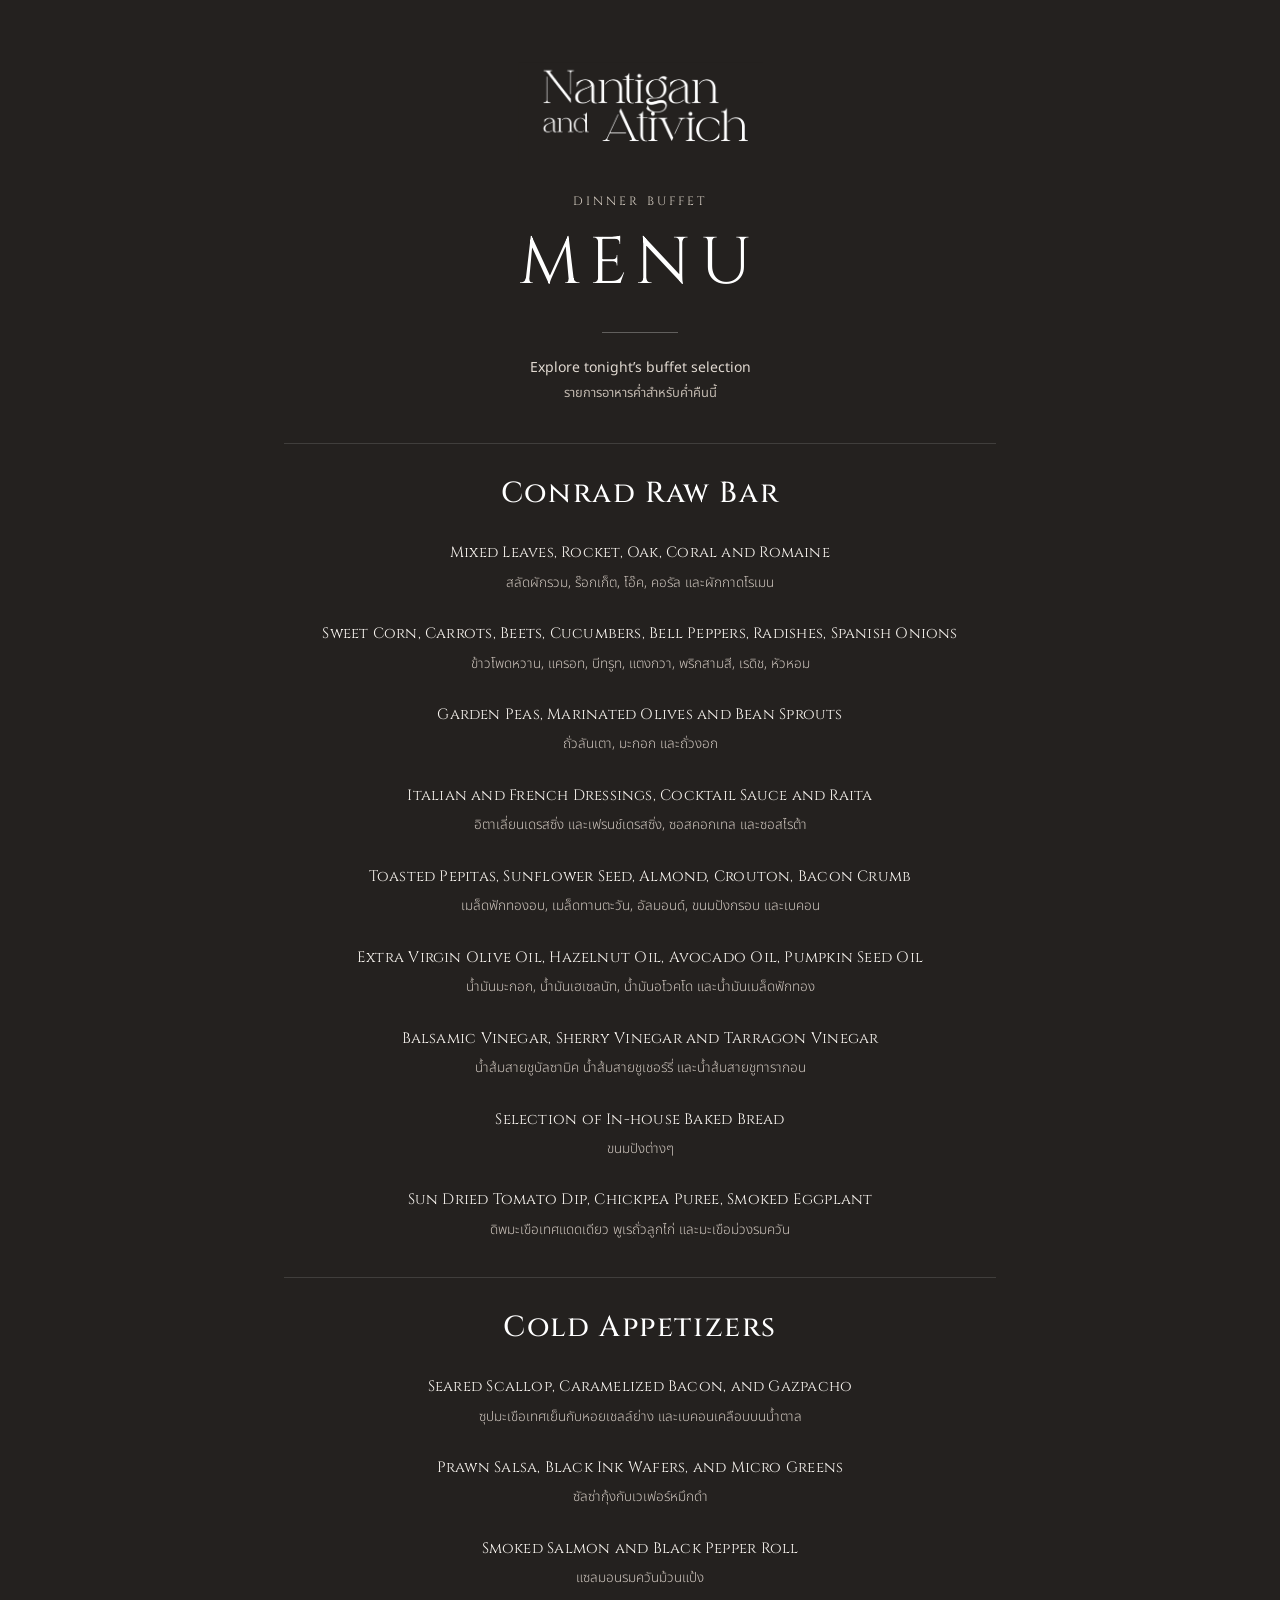
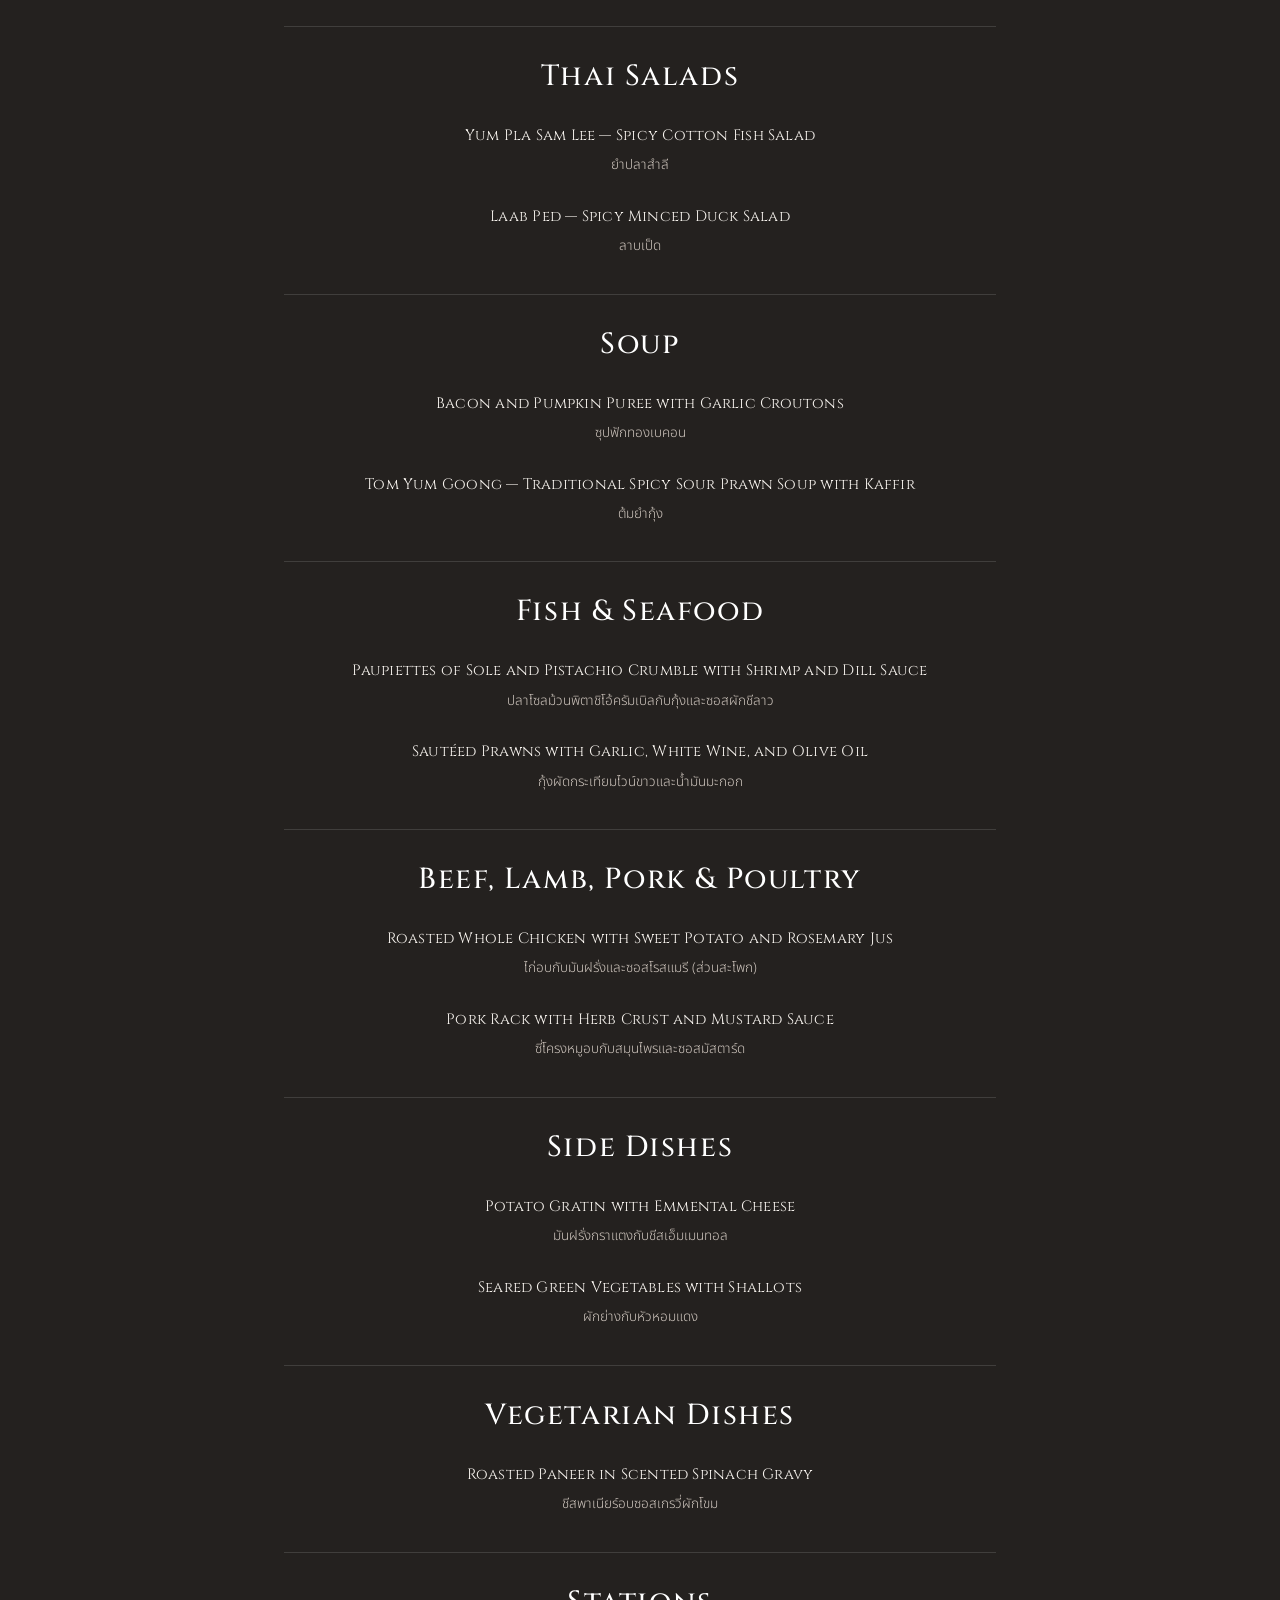
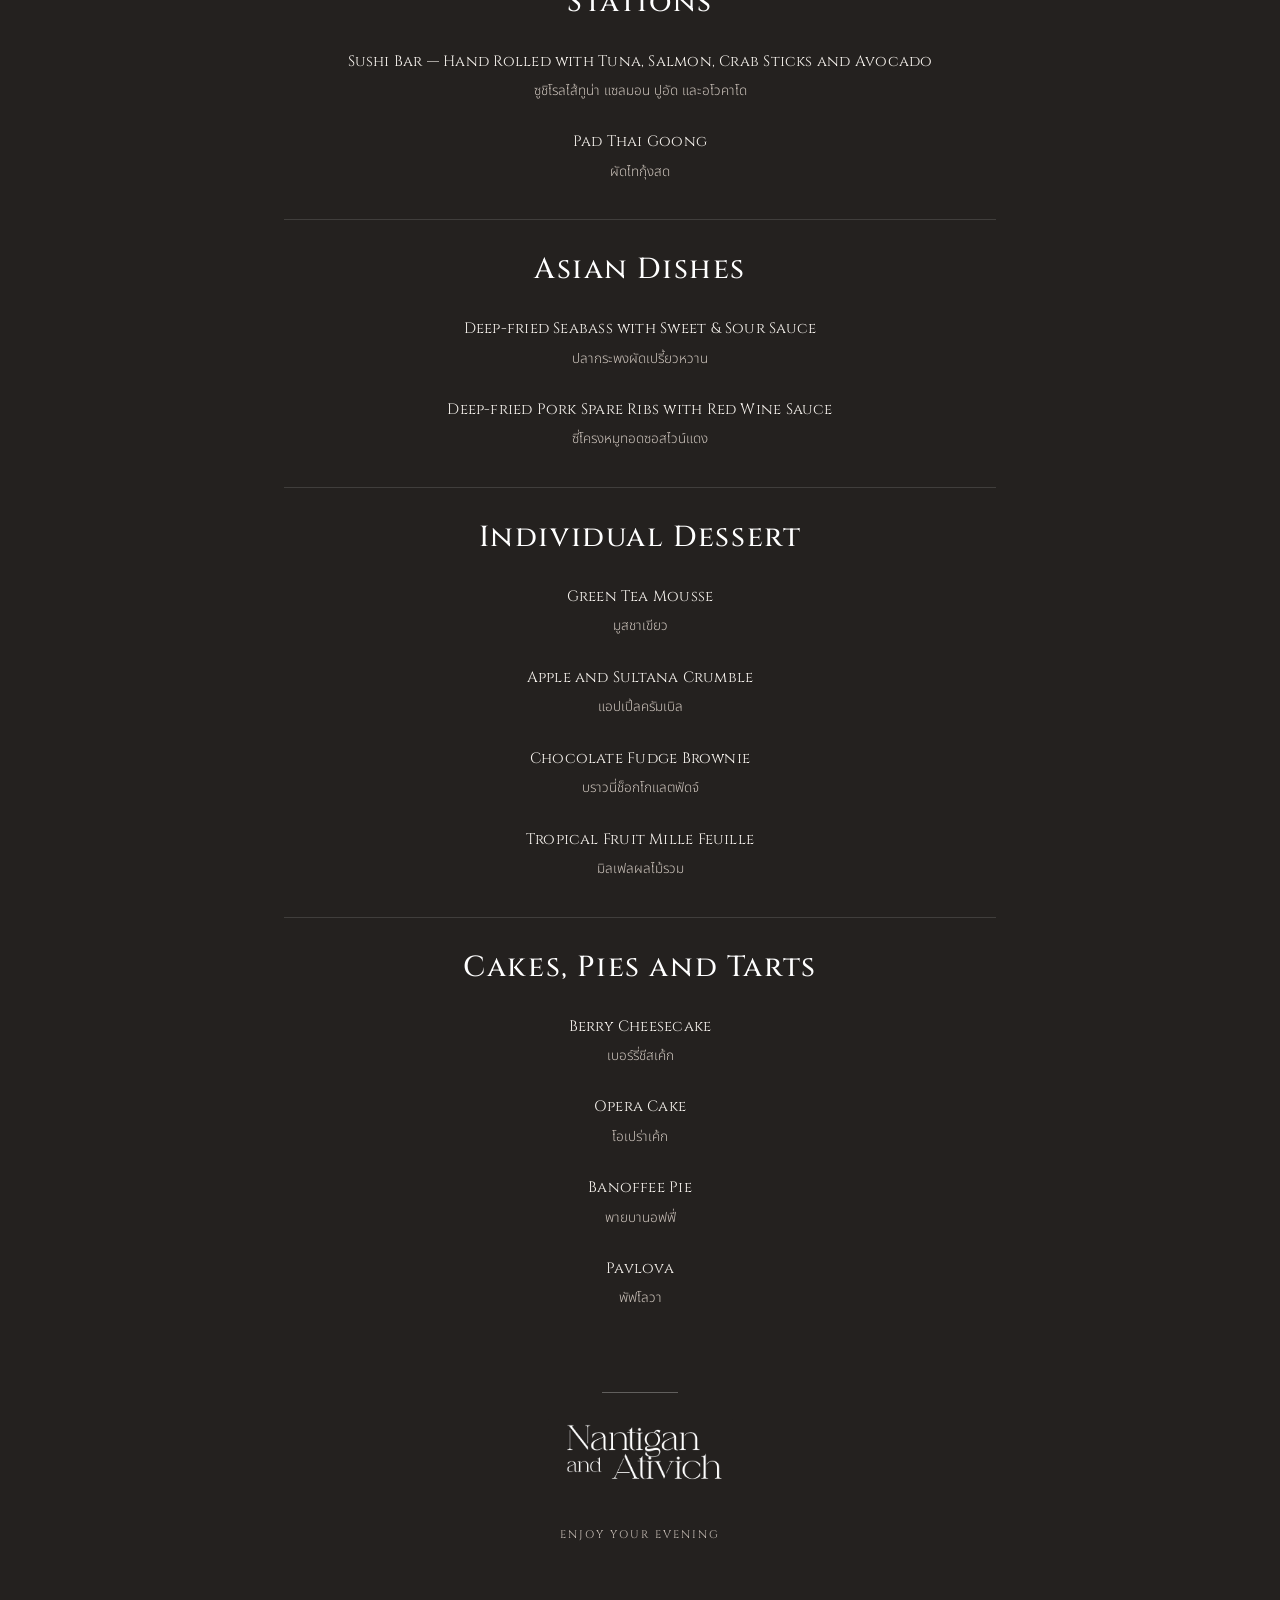
<file: menu.html>
<!doctype html>
<html lang="th"><head><meta charset="utf-8"><meta name="viewport" content="width=device-width,initial-scale=1,viewport-fit=cover"><meta name="theme-color" content="#24211f"><title>Dinner Buffet Menu</title><link rel="preconnect" href="https://fonts.googleapis.com"><link rel="preconnect" href="https://fonts.gstatic.com" crossorigin><link href="https://fonts.googleapis.com/css2?family=Cinzel:wght@400;500;600&family=Noto+Sans+Thai:wght@300;400;500&display=swap" rel="stylesheet"><link rel="stylesheet" href="styles.css?v=20260921-giftmenu"></head>
<body class="menu-page"><main class="menu-shell"><header class="menu-hero"><img src="assets/white-logo.png" alt="Nantigan and Ativich"><p class="menu-eyebrow">DINNER BUFFET</p><h1>MENU</h1><div class="menu-rule"></div><p class="menu-intro">Explore tonight’s buffet selection<br><span>รายการอาหารค่ำสำหรับค่ำคืนนี้</span></p></header>
<section class="menu-section"><h2>Conrad Raw Bar</h2>
<div class="menu-item"><h3>Mixed Leaves, Rocket, Oak, Coral and Romaine</h3><p>สลัดผักรวม, ร๊อกเก็ต, โอ๊ค, คอรัล และผักกาดโรเมน</p></div>
<div class="menu-item"><h3>Sweet Corn, Carrots, Beets, Cucumbers, Bell Peppers, Radishes, Spanish Onions</h3><p>ข้าวโพดหวาน, แครอท, บีทรูท, แตงกวา, พริกสามสี, เรดิช, หัวหอม</p></div>
<div class="menu-item"><h3>Garden Peas, Marinated Olives and Bean Sprouts</h3><p>ถั่วลันเตา, มะกอก และถั่วงอก</p></div>
<div class="menu-item"><h3>Italian and French Dressings, Cocktail Sauce and Raita</h3><p>อิตาเลี่ยนเดรสซิ่ง และเฟรนช์เดรสซิ่ง, ซอสคอกเทล และซอสไรต้า</p></div>
<div class="menu-item"><h3>Toasted Pepitas, Sunflower Seed, Almond, Crouton, Bacon Crumb</h3><p>เมล็ดฟักทองอบ, เมล็ดทานตะวัน, อัลมอนด์, ขนมปังกรอบ และเบคอน</p></div>
<div class="menu-item"><h3>Extra Virgin Olive Oil, Hazelnut Oil, Avocado Oil, Pumpkin Seed Oil</h3><p>น้ำมันมะกอก, น้ำมันเฮเซลนัท, น้ำมันอโวคโด และน้ำมันเมล็ดฟักทอง</p></div>
<div class="menu-item"><h3>Balsamic Vinegar, Sherry Vinegar and Tarragon Vinegar</h3><p>น้ำส้มสายชูบัลซามิค น้ำส้มสายชูเชอร์รี่ และน้ำส้มสายชูทารากอน</p></div>
<div class="menu-item"><h3>Selection of In-house Baked Bread</h3><p>ขนมปังต่างๆ</p></div>
<div class="menu-item"><h3>Sun Dried Tomato Dip, Chickpea Puree, Smoked Eggplant</h3><p>ดิพมะเขือเทศแดดเดียว พูเรถั่วลูกไก่ และมะเขือม่วงรมควัน</p></div></section>
<section class="menu-section"><h2>Cold Appetizers</h2><div class="menu-item"><h3>Seared Scallop, Caramelized Bacon, and Gazpacho</h3><p>ซุปมะเขือเทศเย็นกับหอยเชลล์ย่าง และเบคอนเคลือบบนน้ำตาล</p></div><div class="menu-item"><h3>Prawn Salsa, Black Ink Wafers, and Micro Greens</h3><p>ซัลซ่ากุ้งกับเวเฟอร์หมึกดำ</p></div><div class="menu-item"><h3>Smoked Salmon and Black Pepper Roll</h3><p>แซลมอนรมควันม้วนแป้ง</p></div></section>
<section class="menu-section"><h2>Thai Salads</h2><div class="menu-item"><h3>Yum Pla Sam Lee — Spicy Cotton Fish Salad</h3><p>ยำปลาสำลี</p></div><div class="menu-item"><h3>Laab Ped — Spicy Minced Duck Salad</h3><p>ลาบเป็ด</p></div></section>
<section class="menu-section"><h2>Soup</h2><div class="menu-item"><h3>Bacon and Pumpkin Puree with Garlic Croutons</h3><p>ซุปฟักทองเบคอน</p></div><div class="menu-item"><h3>Tom Yum Goong — Traditional Spicy Sour Prawn Soup with Kaffir</h3><p>ต้มยำกุ้ง</p></div></section>
<section class="menu-section"><h2>Fish &amp; Seafood</h2><div class="menu-item"><h3>Paupiettes of Sole and Pistachio Crumble with Shrimp and Dill Sauce</h3><p>ปลาโซลม้วนพิตาชิโอ้ครัมเบิลกับกุ้งและซอสผักชีลาว</p></div><div class="menu-item"><h3>Sautéed Prawns with Garlic, White Wine, and Olive Oil</h3><p>กุ้งผัดกระเทียมไวน์ขาวและน้ำมันมะกอก</p></div></section>
<section class="menu-section"><h2>Beef, Lamb, Pork &amp; Poultry</h2><div class="menu-item"><h3>Roasted Whole Chicken with Sweet Potato and Rosemary Jus</h3><p>ไก่อบกับมันฝรั่งและซอสโรสแมรี (ส่วนสะโพก)</p></div><div class="menu-item"><h3>Pork Rack with Herb Crust and Mustard Sauce</h3><p>ซี่โครงหมูอบกับสมุนไพรและซอสมัสตาร์ด</p></div></section>
<section class="menu-section"><h2>Side Dishes</h2><div class="menu-item"><h3>Potato Gratin with Emmental Cheese</h3><p>มันฝรั่งกราแตงกับชีสเอ็มเมนทอล</p></div><div class="menu-item"><h3>Seared Green Vegetables with Shallots</h3><p>ผักย่างกับหัวหอมแดง</p></div></section>
<section class="menu-section"><h2>Vegetarian Dishes</h2><div class="menu-item"><h3>Roasted Paneer in Scented Spinach Gravy</h3><p>ชีสพาเนียร์อบซอสเกรวี่ผักโขม</p></div></section>
<section class="menu-section"><h2>Stations</h2><div class="menu-item"><h3>Sushi Bar — Hand Rolled with Tuna, Salmon, Crab Sticks and Avocado</h3><p>ซูชิโรลไส้ทูน่า แซลมอน ปูอัด และอโวคาโด</p></div><div class="menu-item"><h3>Pad Thai Goong</h3><p>ผัดไทกุ้งสด</p></div></section>
<section class="menu-section"><h2>Asian Dishes</h2><div class="menu-item"><h3>Deep-fried Seabass with Sweet &amp; Sour Sauce</h3><p>ปลากระพงผัดเปรี้ยวหวาน</p></div><div class="menu-item"><h3>Deep-fried Pork Spare Ribs with Red Wine Sauce</h3><p>ซี่โครงหมูทอดซอสไวน์แดง</p></div></section>
<section class="menu-section"><h2>Individual Dessert</h2><div class="menu-item"><h3>Green Tea Mousse</h3><p>มูสชาเขียว</p></div><div class="menu-item"><h3>Apple and Sultana Crumble</h3><p>แอปเปิ้ลครัมเบิล</p></div><div class="menu-item"><h3>Chocolate Fudge Brownie</h3><p>บราวนี่ช็อกโกแลตฟัดจ์</p></div><div class="menu-item"><h3>Tropical Fruit Mille Feuille</h3><p>มิลเฟลผลไม้รวม</p></div></section>
<section class="menu-section"><h2>Cakes, Pies and Tarts</h2><div class="menu-item"><h3>Berry Cheesecake</h3><p>เบอร์รี่ชีสเค้ก</p></div><div class="menu-item"><h3>Opera Cake</h3><p>โอเปร่าเค้ก</p></div><div class="menu-item"><h3>Banoffee Pie</h3><p>พายบานอฟฟี่</p></div><div class="menu-item"><h3>Pavlova</h3><p>พัฟโลวา</p></div></section>
<footer class="menu-footer"><div class="menu-rule"></div><img src="assets/white-logo.png" alt="Nantigan and Ativich"><p>Enjoy your evening</p></footer></main></body></html>
</file>
<file: styles.css>
@import url('https://fonts.googleapis.com/css2?family=Cinzel:wght@400;500;600&family=Inter:wght@400;500;600;700&display=swap');
:root{--bg:#f5f7fb;--panel:#fff;--ink:#17324a;--muted:#6d7d8c;--line:#cbd5e1;--blue:#2563eb;--green:#15803d;--red:#b91c1c;--orange:#d97706;--beige:#2f281f;--aisle:#f4ede5}
*{box-sizing:border-box}html,body{margin:0;min-height:100%;font-family:Inter,system-ui,-apple-system,"Segoe UI",Arial,sans-serif;background:var(--bg);color:var(--ink)}
button,input,select,textarea{font:inherit}button{border:1px solid var(--line);background:#fff;border-radius:10px;padding:8px 11px;cursor:pointer}button:hover{background:#f8fafc}button.primary{background:var(--blue);color:#fff;border-color:var(--blue)}button.good{background:var(--green);color:#fff;border-color:var(--green)}button.danger{background:var(--red);color:#fff;border-color:var(--red)}button.active{outline:3px solid #93c5fd}input,select,textarea{border:1px solid #cbd5e1;border-radius:10px;padding:9px;background:#fff}textarea{min-height:64px;resize:vertical}
header{position:sticky;top:0;z-index:100;background:#fff;border-bottom:1px solid #dbe4ec;padding:10px 14px;display:flex;gap:8px;align-items:center;flex-wrap:wrap}.spacer{flex:1}.pill{padding:6px 10px;border-radius:999px;background:#e0f2fe;color:#075985;font-size:12px;font-weight:700}.logo-card{display:inline-flex;align-items:center;justify-content:center;background:#fff;border:1px solid #e2e8f0;border-radius:12px;padding:6px 12px}.header-logo{height:30px;width:auto;display:block}.nav-link{text-decoration:none;color:inherit;border:1px solid var(--line);background:#fff;border-radius:10px;padding:8px 11px}.nav-link.active{background:#17324a;color:#fff}
.app{display:grid;grid-template-columns:minmax(0,1fr) 370px;min-height:calc(100vh - 58px)}main{padding:14px;overflow:auto}.sidebar{background:#fff;border-left:1px solid #dce5ed;padding:16px;overflow:auto}.card{border:1px solid #dce5ed;border-radius:12px;padding:12px;margin-bottom:12px;background:#fff}.card h3{margin:0 0 10px}.form{display:grid;gap:9px}.stats{display:grid;grid-template-columns:1fr 1fr;gap:8px}.stat{border:1px solid #dce5ed;border-radius:12px;padding:10px;background:#fff}.stat b{display:block;font-size:22px}.table-control{display:grid;grid-template-columns:56px 1fr 1fr;gap:6px;align-items:center;margin-bottom:7px}.small{font-size:12px;color:var(--muted)}
.canvas-wrap{position:relative;background:#fff;border:1px solid #bac7d2;border-radius:12px;overflow:hidden;height:calc(100vh - 110px);min-height:760px}.viewport{position:absolute;inset:0;overflow:auto;cursor:grab}.viewport.panning{cursor:grabbing}.world{position:relative;width:3380px;height:1400px;transform-origin:0 0}.canvas{position:relative;width:3380px;height:1400px;background:radial-gradient(circle at 1px 1px,#dae3eb 1px,transparent 1px);background-size:18px 18px}.canvas-toolbar{position:absolute;top:12px;left:12px;z-index:30;display:flex;gap:8px;flex-wrap:wrap}.float{background:#ffffffef;border:1px solid #cbd5e1;border-radius:12px;padding:10px 12px;backdrop-filter:blur(6px);box-shadow:0 4px 20px rgba(15,23,42,.08)}
.screen-bar{position:absolute;left:620px;top:18px;width:2140px;height:22px;background:#374151}.main-stage{position:absolute;top:56px;width:420px;height:96px;border:2px solid #718497;background:#fff;display:grid;place-items:center;font-size:28px;letter-spacing:.03em;font-weight:600}.center-aisle{position:absolute;top:166px;height:1080px;background:var(--aisle);border:2px solid #d8c8b6;border-top:none}.gate{position:absolute;bottom:50px;border:1px solid #8ca0af;padding:6px 12px;background:#fff;font-weight:700;letter-spacing:.04em}.gate.bride{left:900px}.gate.groom{right:900px}.long-table{position:absolute;width:90px;border:2px solid #6f8597;background:#fff;display:flex;flex-direction:column;justify-content:center;align-items:center;gap:8px;z-index:1}.long-table strong{writing-mode:vertical-rl;transform:rotate(180deg);font-size:18px;letter-spacing:.08em}.long-table span{font-size:11px;color:var(--muted)}
.seat-card{position:absolute;width:82px;height:58px;border:1.5px solid #748a9b;border-radius:10px;background:#fff;display:flex;flex-direction:column;align-items:center;justify-content:center;gap:2px;padding:4px;text-align:center;z-index:2;overflow:hidden}.seat-card:hover{z-index:20;transform:scale(1.03);box-shadow:0 5px 16px #17324a22}.seat-card.selected{box-shadow:0 0 0 3px #60a5fa}.seat-card.checked-in{background:#9ca3af!important;color:#fff;border-color:#6b7280}.seat-card.held{border-color:#d97706}.seat-no{font-size:12px;font-weight:800;line-height:1}.guest-line{font-size:10px;font-weight:700;width:100%;white-space:nowrap;overflow:hidden;text-overflow:ellipsis}.group-line{font-size:9px;width:100%;white-space:nowrap;overflow:hidden;text-overflow:ellipsis}
.modal{position:fixed;inset:0;background:#0f172a99;display:none;align-items:center;justify-content:center;z-index:500}.modal.open{display:flex}.modal-box{background:#fff;border-radius:16px;padding:20px;width:min(440px,92vw);text-align:center;max-height:90vh;overflow:auto}.qr-holder{display:grid;place-items:center;margin:18px auto}.qr-holder canvas,.qr-holder img{max-width:260px;width:100%;height:auto}
/* immersive display */
.immersive{overflow:hidden}.floating-menu{position:fixed;top:12px;left:12px;z-index:250}.floating-menu .menu-box{background:#ffffffef;border:1px solid #cbd5e1;border-radius:14px;padding:8px 10px;backdrop-filter:blur(8px);box-shadow:0 4px 18px rgba(15,23,42,.08);display:flex;gap:8px;align-items:center;flex-wrap:wrap}.floating-menu a{font-family:"Trajan Pro","Cinzel",serif;font-size:12px;text-decoration:none;color:var(--ink);border:1px solid var(--line);background:#fff;border-radius:999px;padding:6px 10px}.floating-menu a.active{background:#17324a;color:#fff}.display-main{padding:72px 0 0;height:100vh}.display-main .canvas-wrap{height:calc(100vh - 72px);min-height:calc(100vh - 72px);border-radius:0;border-left:0;border-right:0}.display-bottom{position:absolute;left:12px;right:12px;bottom:12px;z-index:320;display:flex;justify-content:space-between;align-items:flex-end;gap:12px;pointer-events:none;flex-wrap:wrap}.display-bottom .float{pointer-events:auto}.display-controls{display:flex;gap:12px;align-items:flex-end;flex-wrap:wrap}.display-controls .search{width:min(340px,42vw)}.search-results{position:absolute;right:0;bottom:64px;width:min(360px,70vw);max-height:38vh;overflow:auto;display:none}.result{padding:10px;border-bottom:1px solid #e5ebf0;cursor:pointer}.result:hover{background:#f8fafc}.display-page,.display-page *{font-family:"Trajan Pro","Cinzel",serif}
/* checkin */
.checkin-shell{position:relative;min-height:100vh;background:var(--beige);color:#fff;display:grid;place-items:center;overflow:hidden;padding:24px}.logo-center{width:min(80vw,1000px);display:block}.scan-box{position:absolute;left:24px;bottom:24px;background:#ffffff18;border:1px solid #ffffff40;border-radius:16px;padding:12px 14px;backdrop-filter:blur(10px);max-width:360px}.live-box{position:absolute;right:24px;bottom:24px;width:260px;background:#ffffff18;border:1px solid #ffffff40;border-radius:16px;padding:12px;backdrop-filter:blur(10px)}#reader{width:100%;overflow:hidden;border-radius:10px}.check-result{min-height:100vh;display:grid;place-items:center;text-align:center;padding:24px}.check-result .seat-big{font-family:"Trajan Pro","Cinzel",serif;font-size:min(22vw,230px);line-height:.95;margin:0 0 18px;letter-spacing:.04em}.check-result .name-small{font-family:"Trajan Pro","Cinzel",serif;font-size:min(3.2vw,34px);letter-spacing:.08em;text-transform:uppercase}.check-result .state-small{font-family:"Trajan Pro","Cinzel",serif;font-size:min(2.8vw,30px);letter-spacing:.16em;text-transform:uppercase;margin-top:16px}.green{background:#1c8a45;color:#fff}.red{background:#b91c1c;color:#fff}.orange{background:#d97706;color:#fff}
/* summary */
.summary-table{width:100%;border-collapse:collapse;background:#fff}.summary-table th,.summary-table td{border-bottom:1px solid #e5e7eb;padding:8px;text-align:left;font-size:13px}.summary-table th{background:#f8fafc;position:sticky;top:58px}
@media(max-width:950px){.app{grid-template-columns:1fr}.sidebar{border-left:0;border-top:1px solid #dce5ed}.canvas-wrap{height:70vh}.display-bottom{bottom:8px}.stats{grid-template-columns:repeat(2,1fr)}}

.access-btn{border:1px solid #94a3b8;background:#fff;color:#172033;padding:7px 12px;border-radius:999px;font-weight:700;cursor:pointer}.access-btn:hover{background:#f1f5f9}[hidden]{display:none!important}

/* iPad / tablet camera switch */
.camera-controls{display:flex;align-items:center;gap:8px;flex-wrap:wrap;margin:8px 0 10px}.camera-controls button{background:#fff;color:#6f5f50;border:0;border-radius:999px;padding:8px 12px;font-weight:700;cursor:pointer}.camera-controls button:disabled{opacity:.55;cursor:wait}.camera-status{font-size:11px;letter-spacing:.04em;color:#fff;opacity:.82}.live-box #reader video{width:100%!important;height:auto!important;object-fit:cover;border-radius:10px}@media(max-width:900px){.live-box{width:min(42vw,320px)}.scan-box{max-width:min(44vw,390px)}}

/* EVENT-READY + iPad/Safari compatibility 2026-09-18 */
:root{--safe-top:env(safe-area-inset-top,0px);--safe-right:env(safe-area-inset-right,0px);--safe-bottom:env(safe-area-inset-bottom,0px);--safe-left:env(safe-area-inset-left,0px)}
html,body{max-width:100%;overscroll-behavior:none}
.connection-badge{position:fixed;top:max(10px,var(--safe-top));right:max(10px,var(--safe-right));z-index:700;padding:7px 10px;border-radius:999px;font:700 10px/1 Inter,system-ui,sans-serif;letter-spacing:.05em;box-shadow:0 3px 12px #0002;pointer-events:none}.connection-badge.online{background:#dcfce7;color:#166534;border:1px solid #86efac}.connection-badge.offline{background:#fee2e2;color:#991b1b;border:1px solid #fca5a5}.connection-badge.connecting{background:#fef3c7;color:#92400e;border:1px solid #fde68a}
@media print{.connection-badge{display:none!important}}
.viewport{touch-action:none;-webkit-overflow-scrolling:touch}

/* Admin safety */
.safety-actions{display:grid;grid-template-columns:1fr 1fr;gap:8px}.plan-status{margin-top:10px;padding:8px 10px;border-radius:9px;font-size:11px;font-weight:800;letter-spacing:.08em;text-align:center}.plan-status.open{background:#ecfdf5;color:#047857;border:1px solid #a7f3d0}.plan-status.locked{background:#fff1f2;color:#be123c;border:1px solid #fecdd3}.activity-log{max-height:240px;overflow:auto;border:1px solid #e5e7eb;border-radius:10px}.activity-item{display:grid;grid-template-columns:56px 1fr;gap:8px;padding:8px 9px;border-bottom:1px solid #eef2f6;font-size:11px}.activity-item:last-child{border-bottom:0}.activity-item time{color:#64748b;font-variant-numeric:tabular-nums}.activity-item b{display:block;font-size:11px}.activity-item span{display:block;color:#64748b;margin-top:2px;line-height:1.25}

/* Display: bottom controls have their own row so map never sits underneath them. */
.display-main{height:var(--app-height,100dvh);min-height:100svh;padding:calc(62px + var(--safe-top)) var(--safe-right) var(--safe-bottom) var(--safe-left);box-sizing:border-box;overflow:hidden}
.display-main .canvas-wrap{height:100%;min-height:0;border-radius:0;border-left:0;border-right:0;display:grid;grid-template-rows:minmax(0,1fr) auto;overflow:hidden}
.display-page #displayViewport{position:relative;inset:auto;width:100%;height:100%;grid-row:1;min-height:0}
.display-page .display-bottom{position:relative;left:auto;right:auto;bottom:auto;grid-row:2;z-index:320;display:flex;justify-content:space-between;align-items:center;gap:10px;pointer-events:auto;flex-wrap:nowrap;padding:8px max(10px,var(--safe-right)) max(8px,var(--safe-bottom)) max(10px,var(--safe-left));background:#f8fafceb;border-top:1px solid #cbd5e1;backdrop-filter:blur(12px)}
.display-page .display-bottom .float{box-shadow:none;padding:7px 9px}.display-page .display-bottom .stats{grid-template-columns:repeat(4,minmax(74px,100px))!important;gap:6px}.display-page .display-bottom .stat{padding:6px 8px;border-radius:9px;font-size:9px}.display-page .display-bottom .stat b{font-size:17px}.display-page .display-controls{display:flex;gap:8px;align-items:center;justify-content:flex-end;min-width:0;flex:1}.display-page .display-controls .search{width:min(310px,34vw)}.display-page .search-results{position:absolute;right:max(10px,var(--safe-right));bottom:calc(100% + 8px);width:min(360px,70vw);max-height:min(44vh,360px);z-index:400}

/* Floating top navigation: one compact horizontal row on Safari/iPad. */
.floating-menu{top:max(8px,var(--safe-top));left:max(8px,var(--safe-left));right:max(8px,var(--safe-right));max-width:calc(100vw - max(16px,var(--safe-left)) - max(16px,var(--safe-right)))}
.floating-menu .menu-box{max-width:100%;flex-wrap:nowrap;overflow-x:auto;overflow-y:hidden;-webkit-overflow-scrolling:touch;scrollbar-width:none}.floating-menu .menu-box::-webkit-scrollbar{display:none}.floating-menu .menu-box>*{flex:0 0 auto}

/* Check-in is fluid for iPad Safari in portrait and landscape. */
.checkin-shell{box-sizing:border-box;height:var(--app-height,100dvh);min-height:100svh;background:var(--beige);color:#fff;display:grid;grid-template-rows:minmax(70px,17vh) minmax(0,1fr);gap:12px;overflow:hidden;padding:calc(66px + var(--safe-top)) max(14px,var(--safe-right)) max(14px,var(--safe-bottom)) max(14px,var(--safe-left))}
.checkin-brand{min-height:0;display:grid;place-items:center;overflow:hidden}.logo-center{width:min(72vw,900px);height:100%;max-height:150px;object-fit:contain;display:block}.checkin-grid{min-height:0;display:grid;grid-template-columns:minmax(270px,.8fr) minmax(340px,1.2fr);gap:14px;align-items:stretch}.scan-box,.live-box{position:relative;left:auto;right:auto;bottom:auto;max-width:none;width:auto;box-sizing:border-box;margin:0;background:#ffffff18;border:1px solid #ffffff40;border-radius:16px;padding:14px;backdrop-filter:blur(10px);min-height:0}.scan-box{display:flex;flex-direction:column;justify-content:center;overflow:auto}.scan-box>strong{font-size:clamp(18px,2.2vw,30px);letter-spacing:.08em}.scan-box p{margin:7px 0}.live-box{display:grid;place-items:stretch;overflow:hidden}.live-box #reader{width:100%;height:100%;min-height:240px;overflow:hidden;border-radius:12px;background:#0002}.live-box #reader video{width:100%!important;height:100%!important;object-fit:cover!important;border-radius:12px}.camera-controls{display:flex;align-items:center;gap:7px;flex-wrap:wrap;margin:8px 0}.camera-controls button{font-size:12px}.manual-row{display:grid;grid-template-columns:minmax(0,1fr) auto;gap:8px;margin-top:10px}.manual-row input{min-width:0}.camera-status{min-height:15px}.check-result{height:var(--app-height,100dvh);min-height:100svh;box-sizing:border-box;padding:max(24px,var(--safe-top)) max(24px,var(--safe-right)) max(24px,var(--safe-bottom)) max(24px,var(--safe-left))}
.kiosk-mode .floating-menu{display:none!important}.kiosk-mode .checkin-shell{padding-top:max(14px,var(--safe-top));grid-template-rows:minmax(62px,14vh) minmax(0,1fr)}.kiosk-mode .connection-badge{opacity:.82}

@media (max-width:1180px) and (pointer:coarse){
  .connection-badge{font-size:9px;padding:6px 8px}
  .display-main{padding-top:calc(58px + var(--safe-top))}
  .display-page .display-bottom{gap:7px;padding-top:6px}.display-page .display-bottom .float{padding:6px 7px}.display-page .display-bottom .stats{grid-template-columns:repeat(4,minmax(64px,1fr))!important}.display-page .display-controls button{padding:7px 9px;font-size:11px}.display-page .display-controls .search{width:min(260px,30vw);padding:8px}
  .floating-menu .menu-box{padding:6px 8px;gap:6px}.floating-menu a,.floating-menu .access-btn{padding:6px 9px;font-size:10px}.floating-menu .header-logo{height:24px}
  .checkin-shell{padding-top:calc(58px + var(--safe-top));grid-template-rows:minmax(60px,13vh) minmax(0,1fr)}.checkin-grid{grid-template-columns:minmax(245px,.85fr) minmax(330px,1.15fr);gap:10px}.scan-box,.live-box{padding:11px}.live-box #reader{min-height:220px}
}

@media (max-width:820px) and (orientation:portrait){
  .display-main{padding-top:calc(55px + var(--safe-top))}.display-page .display-bottom{display:grid;grid-template-columns:1fr;gap:6px}.display-page .display-bottom .stats{width:100%;grid-template-columns:repeat(4,1fr)!important}.display-page .display-controls{width:100%;display:grid;grid-template-columns:minmax(0,1fr) auto}.display-page .display-controls .search{width:100%}.display-page .display-controls .float:last-child{white-space:nowrap}.display-page .search-results{left:10px;right:10px;width:auto}
  .checkin-shell{grid-template-rows:minmax(58px,10vh) minmax(0,1fr);padding-top:calc(55px + var(--safe-top));gap:8px}.checkin-grid{grid-template-columns:1fr;grid-template-rows:auto minmax(280px,1fr);gap:8px}.scan-box{padding:10px}.scan-box p{display:none}.camera-controls{margin:5px 0}.manual-row{margin-top:6px}.live-box{padding:8px}.live-box #reader{min-height:280px}.logo-center{width:min(84vw,700px)}
}

@media (max-height:700px) and (orientation:landscape){
  .checkin-shell{grid-template-rows:56px minmax(0,1fr);padding-top:calc(52px + var(--safe-top));gap:7px}.checkin-brand{max-height:56px}.checkin-grid{gap:8px}.scan-box,.live-box{padding:9px}.scan-box p{display:none}.camera-controls{margin:4px 0}.live-box #reader{min-height:190px}
}


/* ===== Gift redemption tickets / place cards / public menu ===== */
.ticket-controls{display:flex;align-items:center;gap:14px;flex-wrap:wrap}.ticket-controls>div:nth-child(2){min-width:250px}.ticket-control-buttons{display:flex;gap:7px;flex-wrap:wrap;margin-left:auto}.ticket-control-buttons button.active,.placecard-controls button.active{background:#17324a;color:#fff;border-color:#17324a}.print-counts{display:flex;gap:18px;flex-wrap:wrap;padding:8px 2px 12px;color:#64748b;font-size:12px}
.ticket-sheet{padding:0;background:#fff;min-height:100vh}.ticket-page{page-break-after:always;break-after:page;margin:0 auto;display:flex;justify-content:center;align-items:center;padding:0;background:#fff}.ticket-page:last-child{page-break-after:auto;break-after:auto}.standard-ticket-page{width:170mm;height:250mm}.standard-ticket-grid{display:grid;grid-template-columns:repeat(2,85mm);grid-template-rows:repeat(5,50mm);gap:0;width:170mm;height:250mm}.ticket{display:grid;grid-template-columns:54% 46%;background:#fff;overflow:hidden;width:85mm;height:50mm;border:.12mm solid #dfe2e4;box-sizing:border-box}.ticket-left{display:flex;flex-direction:column;justify-content:space-between;align-items:center;padding:2.5mm}.ticket-right{display:flex;flex-direction:column;justify-content:center;align-items:center;padding:1mm}.ticket-logo-box{width:100%;background:#fff;padding:1.5mm 1mm;display:grid;place-items:center;border-bottom:.12mm solid #e4e6e8}.ticket-logo-box img{max-width:100%;max-height:10mm;object-fit:contain}.ticket-seat{font-family:"Trajan Pro","Trajan Pro 3","Cinzel",Georgia,serif;font-size:27pt;letter-spacing:.08em;color:#111;line-height:1}.ticket-guest{font-family:"Trajan Pro","Trajan Pro 3","Cinzel",Georgia,serif;font-size:8pt;letter-spacing:.04em;color:#111;text-transform:uppercase;text-align:center;line-height:1.1;margin-top:1mm;max-width:39mm;white-space:nowrap;overflow:hidden;text-overflow:ellipsis}.ticket-info{font-size:6pt;letter-spacing:.06em;color:#666;text-transform:uppercase;line-height:1;margin-top:1.5mm}.ticket-qr canvas,.ticket-qr img{width:31mm!important;height:31mm!important;display:block}
.gift-ticket-page{width:170mm;height:256mm}.gift-ticket-grid{display:grid;grid-template-columns:repeat(2,85mm);grid-template-rows:repeat(4,64mm);gap:0;width:170mm;height:256mm}.gift-ticket{width:85mm;height:64mm;border:.12mm solid #dfe2e4;box-sizing:border-box;background:#fff;overflow:hidden}.gift-ticket-main{border:0;border-bottom:0;width:85mm;height:50mm}.gift-stub{height:14mm;position:relative;display:flex;align-items:stretch;background:#fff}.tear-guide{position:absolute;left:0;right:0;top:-.15mm;border-top:.2mm dashed #aab0b5;height:0;text-align:left}.tear-guide span{position:absolute;left:3mm;top:-3.1mm;background:#fff;color:#7d848a;padding:0 1mm;font-size:8pt;line-height:5mm}.gift-stub-content{width:100%;display:grid;grid-template-columns:28mm 1fr;align-items:center;padding:2.2mm 4mm 1.5mm;box-sizing:border-box;gap:3mm}.gift-stub-content img{width:25mm;max-height:8.5mm;object-fit:contain}.gift-wording{display:flex;flex-direction:column;align-items:flex-start;justify-content:center;line-height:1}.gift-wording strong{font-family:"Trajan Pro","Trajan Pro 3","Cinzel",Georgia,serif;font-size:10.2pt;letter-spacing:.04em;white-space:nowrap;font-weight:500}.gift-wording span{font-family:"Trajan Pro","Trajan Pro 3","Cinzel",Georgia,serif;font-size:7pt;letter-spacing:.12em;margin-top:1.2mm;color:#555}

/* Place cards: A4 portrait, 3 guests per sheet, vertical center fold */
.placecard-controls{display:flex;justify-content:space-between;align-items:center;gap:14px;flex-wrap:wrap}.placecard-controls>div:last-child{display:flex;gap:7px;flex-wrap:wrap}.print-note{font-size:13px}.placecard-sheet{background:#eef2f5;padding:10px}.placecard-page{width:196mm;height:282mm;margin:0 auto 12px;background:#fff;display:grid;grid-template-rows:repeat(3,94mm);page-break-after:always;break-after:page;box-shadow:0 4px 18px #00000010}.placecard-page:last-child{page-break-after:auto;break-after:auto}.placecard-row{position:relative;width:196mm;height:94mm;display:grid;grid-template-columns:98mm 98mm;border:.16mm solid #dfe2e4;box-sizing:border-box}.placecard-panel{position:relative;display:flex;flex-direction:column;align-items:center;justify-content:center;text-align:center;padding:7mm;box-sizing:border-box;overflow:hidden}.placecard-fold-line{position:absolute;left:50%;top:3mm;bottom:3mm;border-left:.18mm dashed #b9bec3;z-index:4}.placecard-fold-line:after{content:'FOLD';position:absolute;top:1mm;left:1.5mm;font-size:5.2pt;letter-spacing:.12em;color:#b7bcc0}.seat-panel strong{font-family:"Trajan Pro","Trajan Pro 3","Cinzel",Georgia,serif;font-size:56pt;font-weight:500;letter-spacing:.08em;line-height:1}.name-panel{padding-bottom:14mm}.placecard-fullname{font-family:"Trajan Pro","Trajan Pro 3","Cinzel",Georgia,serif;font-size:24pt;font-weight:400;letter-spacing:.02em;line-height:1.18;max-width:84mm;max-height:54mm;display:flex;align-items:center;justify-content:center;overflow:hidden;padding:0 2mm;box-sizing:border-box}.placecard-wedding-logo{position:absolute;bottom:5mm;left:50%;transform:translateX(-50%);width:28mm;max-height:8mm;object-fit:contain;opacity:.92}.menu-label-panel{gap:3mm}.placecard-menu-logo{width:31mm;max-height:9mm;object-fit:contain;margin-bottom:1mm;opacity:.92}.menu-label-panel strong{font-family:"Trajan Pro","Trajan Pro 3","Cinzel",Georgia,serif;font-size:15pt;letter-spacing:.10em;font-weight:500}.menu-explore-en{font-family:"Trajan Pro","Trajan Pro 3","Cinzel",Georgia,serif;font-size:8.5pt;letter-spacing:.035em;line-height:1.25;max-width:72mm}.menu-explore-th{font-family:Arial,"Noto Sans Thai",sans-serif;font-size:8pt;line-height:1.35;color:#475569;max-width:72mm}.menu-qr-panel{gap:3mm}.menu-qr-panel .menu-placecard-qr canvas,.menu-qr-panel .menu-placecard-qr img{width:37mm!important;height:37mm!important;display:block}.menu-scan-text{font-family:"Trajan Pro","Trajan Pro 3","Cinzel",Georgia,serif;font-size:7.5pt;letter-spacing:.08em;color:#475569}.plan-locked-form{outline:1px dashed #d9a441;outline-offset:5px;border-radius:8px}

/* Public mobile dinner menu */
.menu-page{margin:0;background:#24211f;color:#f6f2ec;min-height:100vh;font-family:"Noto Sans Thai",system-ui,-apple-system,"Segoe UI",sans-serif}.menu-shell{width:min(760px,100%);margin:0 auto;padding:max(28px,env(safe-area-inset-top)) 24px max(54px,env(safe-area-inset-bottom));box-sizing:border-box}.menu-hero{text-align:center!important;background:none!important;border:0!important;padding:34px 0 38px!important;display:block!important;color:#fff!important}.menu-hero img{width:min(245px,62vw);height:auto;filter:none;margin:0 auto 26px}.menu-eyebrow{font-family:"Trajan Pro","Trajan Pro 3","Cinzel",Georgia,serif!important;font-size:12px!important;letter-spacing:.26em!important;color:#d8cfc4!important;margin:0 0 10px!important}.menu-hero h1{font-family:"Trajan Pro","Trajan Pro 3","Cinzel",Georgia,serif;font-size:clamp(38px,10vw,66px);font-weight:400;letter-spacing:.14em;margin:0 0 24px}.menu-rule{height:1px;background:rgba(255,255,255,.28);width:76px;margin:0 auto 22px}.menu-intro{font-size:14px;line-height:1.8;color:#e1d9d1;margin:0}.menu-intro span{font-size:13px;color:#bfb6ad}.menu-section{padding:30px 0 8px;border-top:1px solid rgba(255,255,255,.13)}.menu-section h2{font-family:"Trajan Pro","Trajan Pro 3","Cinzel",Georgia,serif;font-size:clamp(20px,5.5vw,29px);font-weight:500;letter-spacing:.055em;text-align:center;margin:0 0 28px;color:#fff}.menu-item{text-align:center;margin:0 auto 27px;max-width:650px}.menu-item h3{font-family:"Trajan Pro","Trajan Pro 3","Cinzel",Georgia,serif;font-size:15px;line-height:1.55;font-weight:400;letter-spacing:.015em;margin:0 0 7px;color:#f7f3ee}.menu-item p{font-family:"Noto Sans Thai",system-ui,sans-serif;font-size:13.5px;line-height:1.75;font-weight:300;color:#cfc6be;margin:0}.menu-footer{text-align:center;padding:46px 0 12px}.menu-footer img{width:min(185px,50vw);margin:4px auto 16px}.menu-footer p{font-family:"Trajan Pro","Trajan Pro 3","Cinzel",Georgia,serif;font-size:11px;letter-spacing:.18em;color:#c9c0b8;text-transform:uppercase}
@media(max-width:560px){.menu-shell{padding-left:19px;padding-right:19px}.menu-section{padding-top:27px}.menu-item{margin-bottom:25px}.menu-item h3{font-size:14px}.menu-item p{font-size:13px}}

@page{size:A4 portrait;margin:10mm}
@media print{header,.no-print,.floating-menu,.connection-badge{display:none!important}body{background:#fff}.ticket-sheet{padding:0}.ticket-page{padding:0}.standard-ticket-page{width:170mm;height:250mm}.gift-ticket-page{width:170mm;height:256mm}.ticket-page:last-child{page-break-after:auto;break-after:auto}}
@media print{.placecards-page{background:#fff}.placecards-page main{padding:0}.placecard-sheet{padding:0;background:#fff}.placecard-page{width:196mm;height:282mm;margin:0 auto;box-shadow:none}.placecard-page:last-child{page-break-after:auto;break-after:auto}}
</file>
